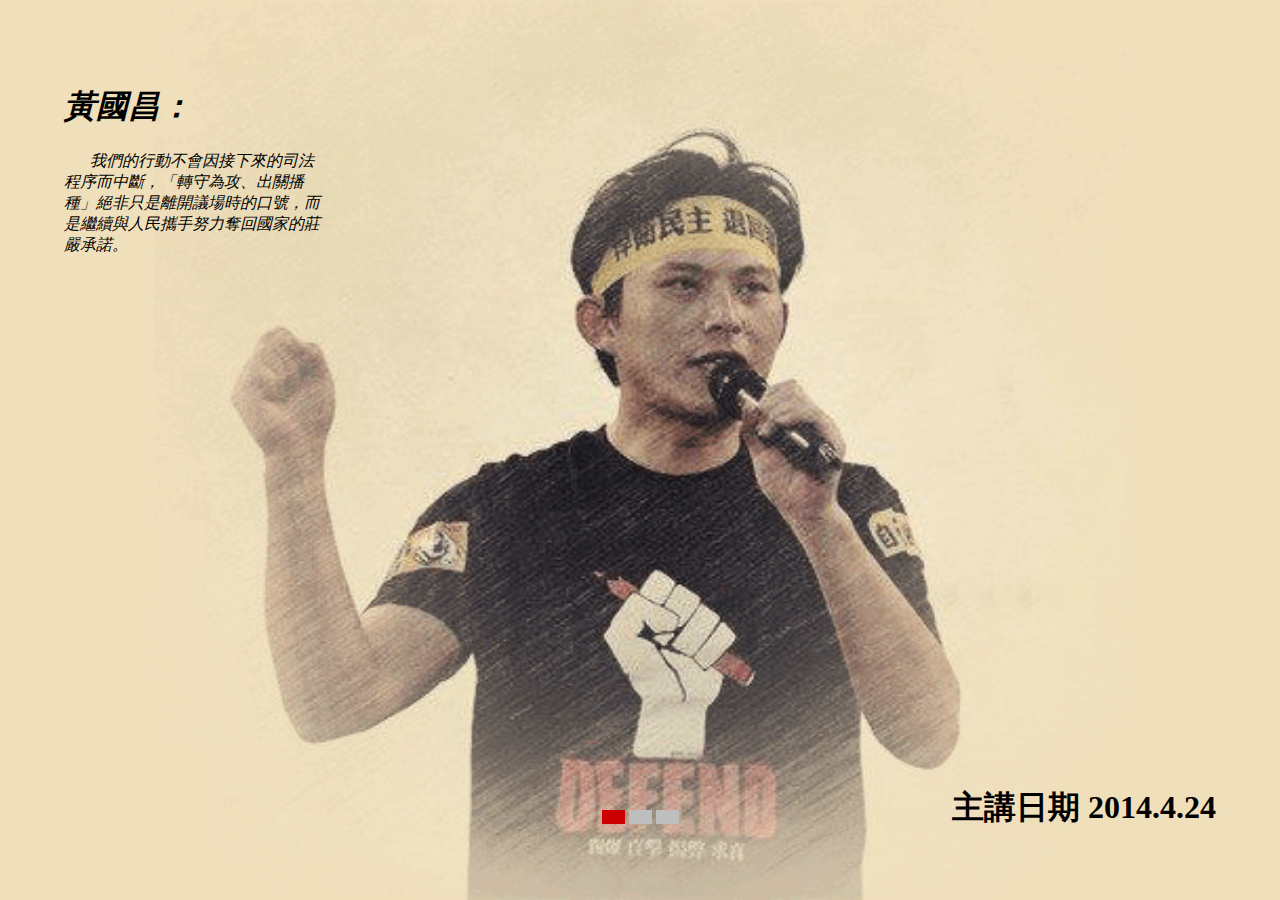
<file: abgneBlock.html>
<html>


	<head>
	
		<link href="default.css" rel="stylesheet" type ="text/css" media="screen"/>
		<meta http-equiv="Content-Type" content="text/html; charset=UTF-8"/>

		<title>交大天光</title>
		
        <script src="jquery-1.11.0.min.js"></script>
 		<script type="text/javascript">
		$(function()
		{
			// 先取得必要的元素並用 jQuery 包裝
			// 再來取得 $block 的高度及設定動畫時間
			var $block = $('#abgneBlock'),
				$slides = $('ul.list', $block),
				_width = $block.width(),
				$li = $('li', $slides),
				_animateSpeed = 600,
				
			// 加入計時器, 輪播時間及控制開關
			timer, _showSpeed = 6000, _stop = false;
		
			// 產生 li 選項
			var _str = '';
			for(var i=0, j=$li.length;i<j;i++){
				// 每一個 li 都有自己的 className = playerControl_號碼
				_str += '<li class="playerControl_' + (i+1) + '"></li>';
			}
			
			// 產生 ul 並把 li 選項加到其中
			// 並幫 li 加上 mouseover 事件
			var $playerControl =  $('<ul id="b" class="playerControl"></ul>').html(_str).appendTo($slides.parent()) ;
			
			var $playerControlLi = $playerControl.find('li').mouseover(function(){
		
				var $this = $(this);
				$this.addClass('current').siblings('.current').removeClass('current');
				
				clearTimeout(timer);
				
				// 移動位置到相對應的號碼
				$slides.stop().animate({
					left: $block.width() * $this.index() * -1
				}, _animateSpeed, function(){
												// 當廣告移動到正確位置後, 依判斷來啟動計時器
												if(!_stop) timer = setTimeout(move, _showSpeed);});
				
				switch($this.index())
				{
					case 0: 
						{	
							$('#text2').find('h1').html('主講日期 2014.4.24');
							$('#text').find('h1').html('黃國昌：');
							$('#text').find('p').html('我們的行動不會因接下來的司法程序而中斷，「轉守為攻、出關播種」絕非只是離開議場時的口號，而是繼續與人民攜手努力奪回國家的莊嚴承諾。'); 
							break;
						}
					case 1: 
						{ 	
							$('#text2').find('h1').html('主講日期 2014.4.24');
							$('#text').find('h1').html('邱文聰：');
							$('#text').find('p').html('造成這次服貿爭議的原因，在於政府黑箱，又希望人民照單接受，如果今天要來擬定一個可以監督這樣的法案的條例，這就是我們所秉持的。');
							break;
						}
					case 2: 
						{ 	
							$('#text2').find('h1').html('主持人');
							$('#text').find('h1').html('林秀幸：');
							$('#text').find('p').html('經過三一八學運，台灣社會有如經歷一次八級地震，將徹底改變台灣的意義、政治和社會的地貌。');
							break;
						}
					default: {break;}
				}
				
				
 
				return false;
																				});
																				
			$playerControlLi.eq(0).mouseover();
			
			// 如果滑鼠移入 $block 時
			$block.hover(function(){
					// 關閉開關及計時器
					_stop = true;
					clearTimeout(timer);
			}, function(){
					// 如果滑鼠移出 $block 時
					// 開啟開關及計時器
					_stop = false;
					timer = setTimeout(move, _showSpeed);
						});
 
			// 計時器使用
			function move(){
					var _index = $('.current').index();
					$playerControlLi.eq((_index + 1) % $playerControlLi.length).mouseover();}

			var ref = "";
			
			function consoleInfo()
			{
				$(".a").css("width", $block.width());				
			}

			ref = setInterval(function(){consoleInfo();},500);

		});
		</script>

	</head>
	
	<body>
		
			<div id="text">
				<h1>黃國昌：</h1>
				<p>我們的行動不會因接下來的司法程序而中斷，「轉守為攻、出關播種」絕非只是離開議場時的口號，而是繼續與人民攜手努力奪回國家的莊嚴承諾。</p>
			
			</div>
	
	
	
	        <div id="abgneBlock">
			<ul class="list">
				<li class = "a"><a target="_blank" href="#"><img src="images/00.gif"></a></li>
				<li class = "a"><a target="_blank" href="#"><img src="images/01.jpg"></a></li>
				<li class = "a"><a target="_blank" href="#"><img src="images/02.gif"></a></li>
			</ul>
			</div>	
		
			<div id="text2">
				<h1>主講日期 2014.4.24</h1>
			</div>
		
	</body>
</html>
</file>
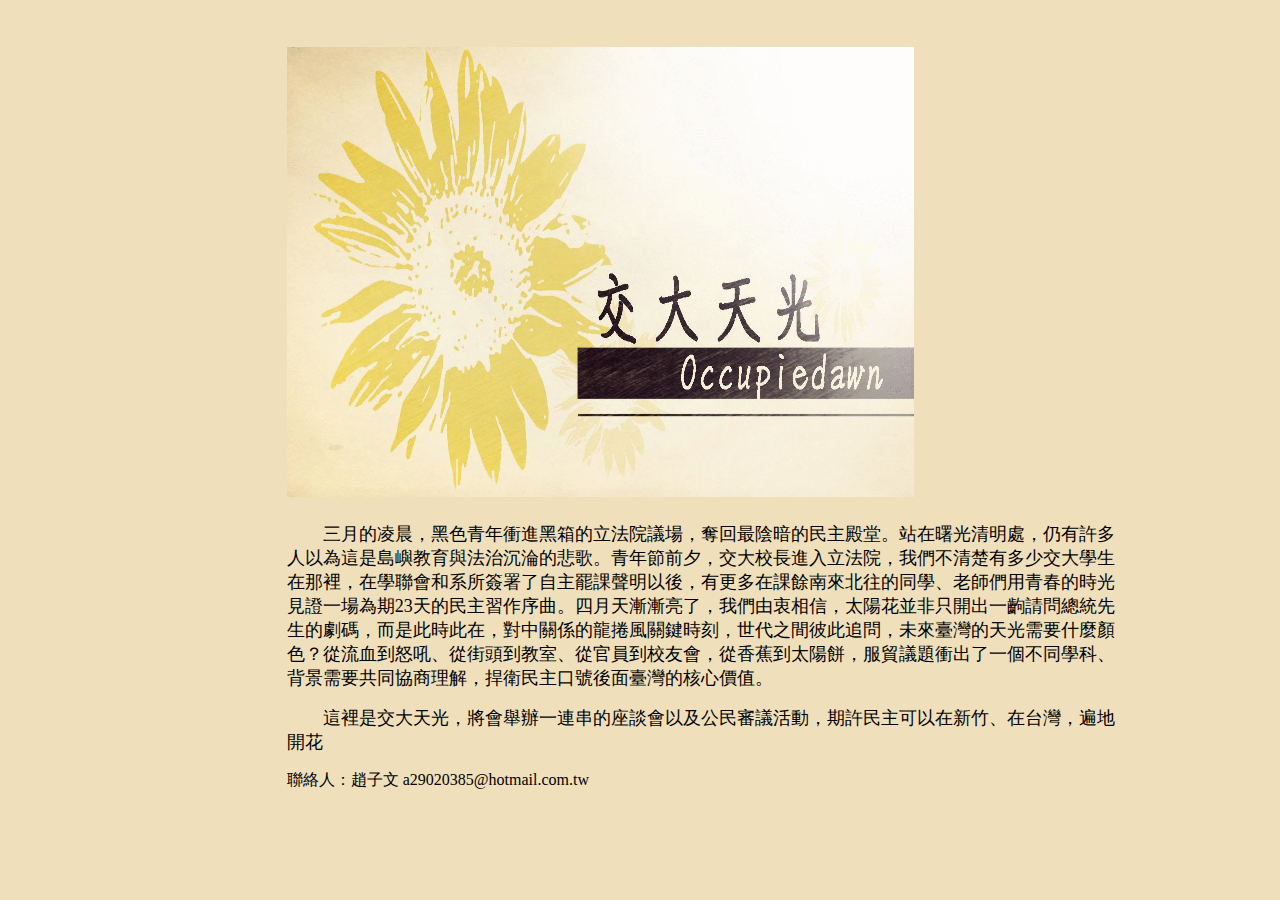
<file: about.html>
<html>

	<head>
	
		<link href="default.css" rel="stylesheet" type ="text/css" media="screen"/>
		<meta http-equiv="Content-Type" content="text/html; charset=UTF-8"/>

		<title>交大天光</title>

	</head>

	<body>       	       	

	<!-- start page -->
	<div class="page">

		<!-- start content -->			
			<div class="article">
								
				<img src="images/10264670_708889749171000_904885469_n1.gif" width="50%" height="50%">
				
				<div class = "text">
					<p> <font size="4"> &emsp;&emsp;三月的凌晨，黑色青年衝進黑箱的立法院議場，奪回最陰暗的民主殿堂。站在曙光清明處，仍有許多人以為這是島嶼教育與法治沉淪的悲歌。青年節前夕，交大校長進入立法院，我們不清楚有多少交大學生在那裡，在學聯會和系所簽署了自主罷課聲明以後，有更多在課餘南來北往的同學、老師們用青春的時光見證一場為期23天的民主習作序曲。四月天漸漸亮了，我們由衷相信，太陽花並非只開出一齣請問總統先生的劇碼，而是此時此在，對中關係的龍捲風關鍵時刻，世代之間彼此追問，未來臺灣的天光需要什麼顏色？從流血到怒吼、從街頭到教室、從官員到校友會，從香蕉到太陽餅，服貿議題衝出了一個不同學科、背景需要共同協商理解，捍衛民主口號後面臺灣的核心價值。</font> </p>
					<p> <font size="4"> &emsp;&emsp;這裡是交大天光，將會舉辦一連串的座談會以及公民審議活動，期許民主可以在新竹、在台灣，遍地開花</font> </p>
					<p> 聯絡人：趙子文 a29020385@hotmail.com.tw </p>
				</div>
				
			</div>
			
	
		<!-- end content -->
		
	</div>
	<!-- end page -->

	</body>
	
</html>
</file>
<file: default.css>
.top {
	margin:0;
	padding:0;
	height: 10%;
	width:60%;
 	text-align: left;
}

.top img {
	display:inline-block;
	float:left;
	height: 100%;
}

.inside
{
	margin: 0;
	padding: 0;
	border-width:0;
}
		
body {
	margin:0;
	text-align: center;
	background-color: #efdfbb;	
	
}

a {
	color: #805b2b;
}

a:hover {
	text-decoration: none;
}

ul {
	list-style: none;
}


/* bottom */

.bottom {
	height: 10%;
}
		
.bottom ul {
	height: 100%;
	margin:0;
	padding:0;
	overflow:hidden;
	background-color:#805b2b; 	
	background: url(icons/buttom.jpg) no-repeat; 
	background-size:100% 100%; 	
}
		
.bottom ul li {
	display:block;
	color:#FFFFFF;
	padding:10px;
	text-decoration:none;
}

.bottom a {
	color: #efdfbb;
}

/* siteHeader */

.siteHeader {
	width:100%;
	height:100%;
	
}
.siteHeader ul {
	list-style-type:none;
	margin:0;
	padding:0;
	overflow:hidden;
	height: 50%;
	
	position: relative;
	top:50%;
}

.siteHeader ul li {
	display:block;
	float:left;
	width:25%;
/*	background-color:#805b2b; */
	text-align:center;		
}

.siteHeader ul li a{
	display:block;
	font-weight:bold;
	color:#FFFFFF;
	padding:10PX;
	background: url(icons/button_01.jpg) no-repeat; 
	background-size:100% 100%;	
	text-decoration:none;
	text-transform:uppercase;
}

.siteHeader ul li a:hover{
/*	background-color:#bd9b51;	*/
	background: url(icons/button_02.jpg) no-repeat 0 100%;	
	background-size:100% 100%;
}

/* page */

.page {
	width: 70%;
	margin: 0 auto;
	padding: 3% 0 0 5%;
	font-family: DFKai-sb;
}

/* content */
.content {
	float: left;
	width: 50%; 
	padding: 0 0 5% 5%;
	text-align: left;
}

/* article */
.article {
	text-align: left;
}

.article img {
	display:inline-block;
	width: 70%;
	padding: 1% 0 0 7%;
}

.info {
	padding: 3% 0 0 0;
}

.info li {
	padding: 0 0 0 15px;
	background: url(icons/icon_03.gif) no-repeat left;	
}

.text {
	padding: 1% 0 0 7%;

}

/* post */

.post {
	padding: 0 5% 5% 0;
}

.title {
	margin: 0;
	border-bottom: 2px solid #4A3903;
	padding: 0 0 0 35px;
	background: url(icons/icon_01.jpg) no-repeat left;
}

.abstract {
	padding: 2% 0;
}

.subscript {
	border-top: 1px solid #4A3903;
	text-align: right;
	color: #646464;
}

/* sidebar */

.sidebar {
	float: right;
	width: 25%;
	padding: 0 15% 0 0;
	text-align: left;
}

.sidebar h2 {
	margin: 0;
	border-bottom: 2px solid #4A3903;
	padding: 0 0 0 32px;
	background: url(icons/icon_02.jpg) no-repeat left;
}

.sidebar ul {
	margin: 0;
	padding: 3% 0 0 5%;
}

.sidebar li {
	padding: 0 0 1% 15px;
	background: url(icons/icon_01.gif) no-repeat left;
}
	
.sidebar a {
	text-decoration: none;
}	

.sidebar a:hover {
	text-decoration: underline;
}

/* abgneBlock */

#abgneBlock {

	margin:0;
	padding:0;
	width: 100%;
	height: 100%;
	position: relative;
	overflow: hidden;
	text-align: center;
	display:inline-block;
}

#abgneBlock ul.list {
	padding: 0;
	margin: 0;
	list-style-type: none;
	position: absolute;
	width: 9999PX;
	height: 100%;
}

#abgneBlock ul.list li {
	float: left;
	height: 100%;
}

#abgneBlock .list img{
	width: auto;
	height: 100%;
	border: 0;
}
#abgneBlock ul.playerControl {
	margin: 0;
	padding: 0;
	list-style: none;
	position:relative; 
	top:90%;
	display:inline-block;
}
#abgneBlock ul.playerControl li {
	float: left;
	width: 23px;
	height: 14px;
	cursor: pointer;
	margin: 0px 2px;
	background: #bebebe;
}
#abgneBlock ul.playerControl li.current { 
	background: #cc0000;
}

hr {
	margin: 0;
	padding: 0;
	height:0.5%;
	border-width:0;
	color:gray;
	background-color:#bd9b51;
}

#content img { 
    max-width: 50px;
    width: 100%;
    height: auto;
}

#text {
	text-align: left;
	z-index:1;
	position:absolute;
	top:0;
	left:0;
	width: 20%;
	height: 40%;
	padding: 5% 0 0 5%;
	font-family: DFKai-sb;
	font-style:italic;
}
#text p
{
	text-indent: 10%;
}
#text2 
{
	text-align: left;
	z-index:2;
	position:absolute;
	top:85%;
	right:0;
	padding: 0 5% 0 0;
}
</file>
